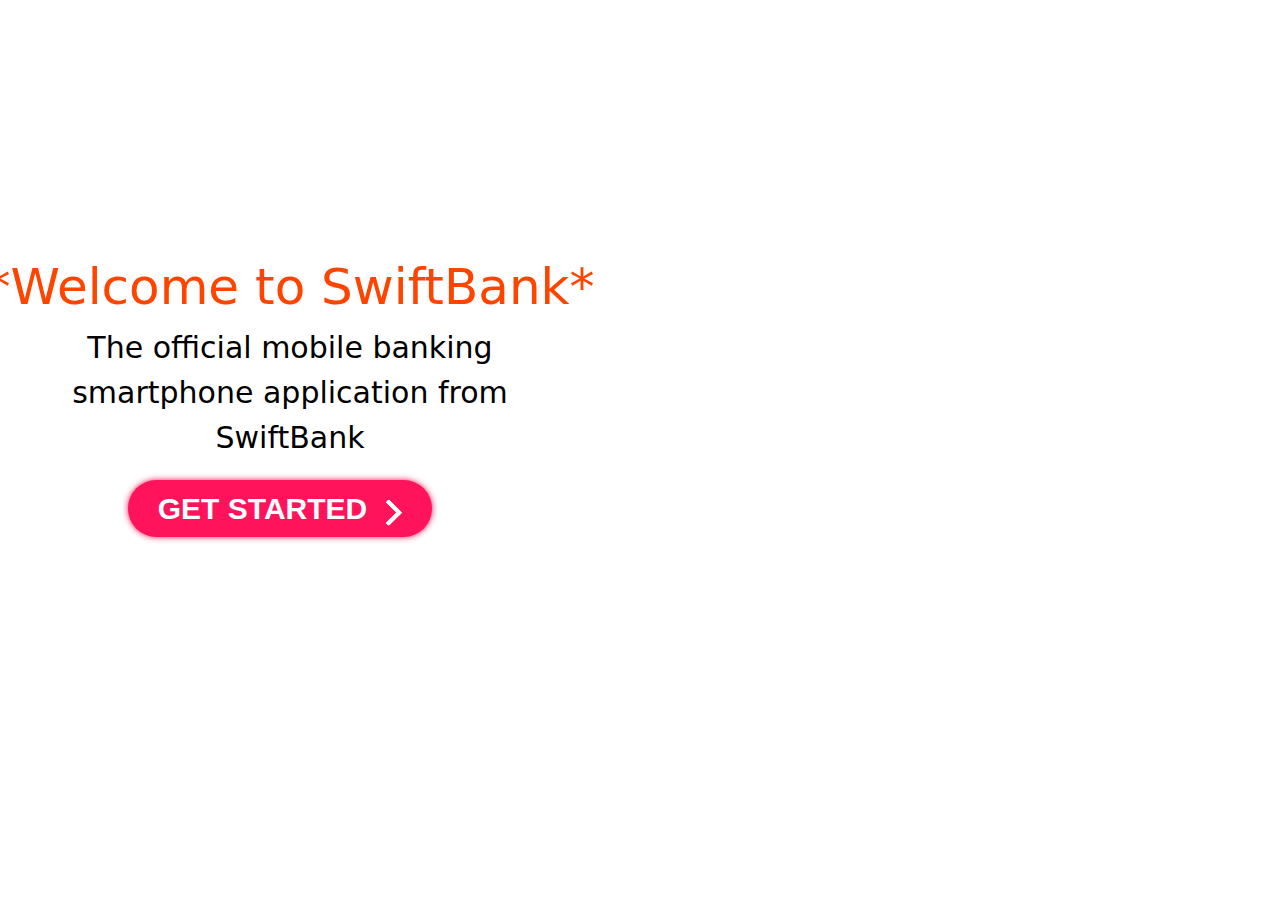
<file: index.html>
<!DOCTYPE html>
<html lang="en">

<head>
    <meta charset="UTF-8">
    <meta name="viewport" content="width=device-width, initial-scale=1.0">
    <title>Document</title>
    <link rel="stylesheet" href="style.css">
    <link rel="stylesheet" href="bootstrap-5.3.2-dist/css/bootstrap.css">
</head>

<body>
    <div class="main">
        <div class="wel">*Welcome to SwiftBank*
            <p>
                The official mobile banking <br> smartphone application from <br> SwiftBank
            </p>
        </div>

        <div class="btn-conteiner">
            <a class="btn-content" href="home.html">
                <span class="btn-title">GET STARTED</span>
                <span class="icon-arrow">
                    <svg width="66px" height="43px" viewBox="0 0 66 43" version="1.1" xmlns="http://www.w3.org/2000/svg"
                        xmlns:xlink="http://www.w3.org/1999/xlink">
                        <g id="arrow" stroke="none" stroke-width="1" fill="none" fill-rule="evenodd">
                            <path id="arrow-icon-one"
                                d="M40.1543933,3.89485454 L43.9763149,0.139296592 C44.1708311,-0.0518420739 44.4826329,-0.0518571125 44.6771675,0.139262789 L65.6916134,20.7848311 C66.0855801,21.1718824 66.0911863,21.8050225 65.704135,22.1989893 C65.7000188,22.2031791 65.6958657,22.2073326 65.6916762,22.2114492 L44.677098,42.8607841 C44.4825957,43.0519059 44.1708242,43.0519358 43.9762853,42.8608513 L40.1545186,39.1069479 C39.9575152,38.9134427 39.9546793,38.5968729 40.1481845,38.3998695 C40.1502893,38.3977268 40.1524132,38.395603 40.1545562,38.3934985 L56.9937789,21.8567812 C57.1908028,21.6632968 57.193672,21.3467273 57.0001876,21.1497035 C56.9980647,21.1475418 56.9959223,21.1453995 56.9937605,21.1432767 L40.1545208,4.60825197 C39.9574869,4.41477773 39.9546013,4.09820839 40.1480756,3.90117456 C40.1501626,3.89904911 40.1522686,3.89694235 40.1543933,3.89485454 Z"
                                fill="#FFFFFF"></path>
                            <path id="arrow-icon-two"
                                d="M20.1543933,3.89485454 L23.9763149,0.139296592 C24.1708311,-0.0518420739 24.4826329,-0.0518571125 24.6771675,0.139262789 L45.6916134,20.7848311 C46.0855801,21.1718824 46.0911863,21.8050225 45.704135,22.1989893 C45.7000188,22.2031791 45.6958657,22.2073326 45.6916762,22.2114492 L24.677098,42.8607841 C24.4825957,43.0519059 24.1708242,43.0519358 23.9762853,42.8608513 L20.1545186,39.1069479 C19.9575152,38.9134427 19.9546793,38.5968729 20.1481845,38.3998695 C20.1502893,38.3977268 20.1524132,38.395603 20.1545562,38.3934985 L36.9937789,21.8567812 C37.1908028,21.6632968 37.193672,21.3467273 37.0001876,21.1497035 C36.9980647,21.1475418 36.9959223,21.1453995 36.9937605,21.1432767 L20.1545208,4.60825197 C19.9574869,4.41477773 19.9546013,4.09820839 20.1480756,3.90117456 C20.1501626,3.89904911 20.1522686,3.89694235 20.1543933,3.89485454 Z"
                                fill="#FFFFFF"></path>
                            <path id="arrow-icon-three"
                                d="M0.154393339,3.89485454 L3.97631488,0.139296592 C4.17083111,-0.0518420739 4.48263286,-0.0518571125 4.67716753,0.139262789 L25.6916134,20.7848311 C26.0855801,21.1718824 26.0911863,21.8050225 25.704135,22.1989893 C25.7000188,22.2031791 25.6958657,22.2073326 25.6916762,22.2114492 L4.67709797,42.8607841 C4.48259567,43.0519059 4.17082418,43.0519358 3.97628526,42.8608513 L0.154518591,39.1069479 C-0.0424848215,38.9134427 -0.0453206733,38.5968729 0.148184538,38.3998695 C0.150289256,38.3977268 0.152413239,38.395603 0.154556228,38.3934985 L16.9937789,21.8567812 C17.1908028,21.6632968 17.193672,21.3467273 17.0001876,21.1497035 C16.9980647,21.1475418 16.9959223,21.1453995 16.9937605,21.1432767 L0.15452076,4.60825197 C-0.0425130651,4.41477773 -0.0453986756,4.09820839 0.148075568,3.90117456 C0.150162624,3.89904911 0.152268631,3.89694235 0.154393339,3.89485454 Z"
                                fill="#FFFFFF"></path>
                        </g>
                    </svg>
                </span>
            </a>
        </div>
    </div>
</body>

</html>
</file>
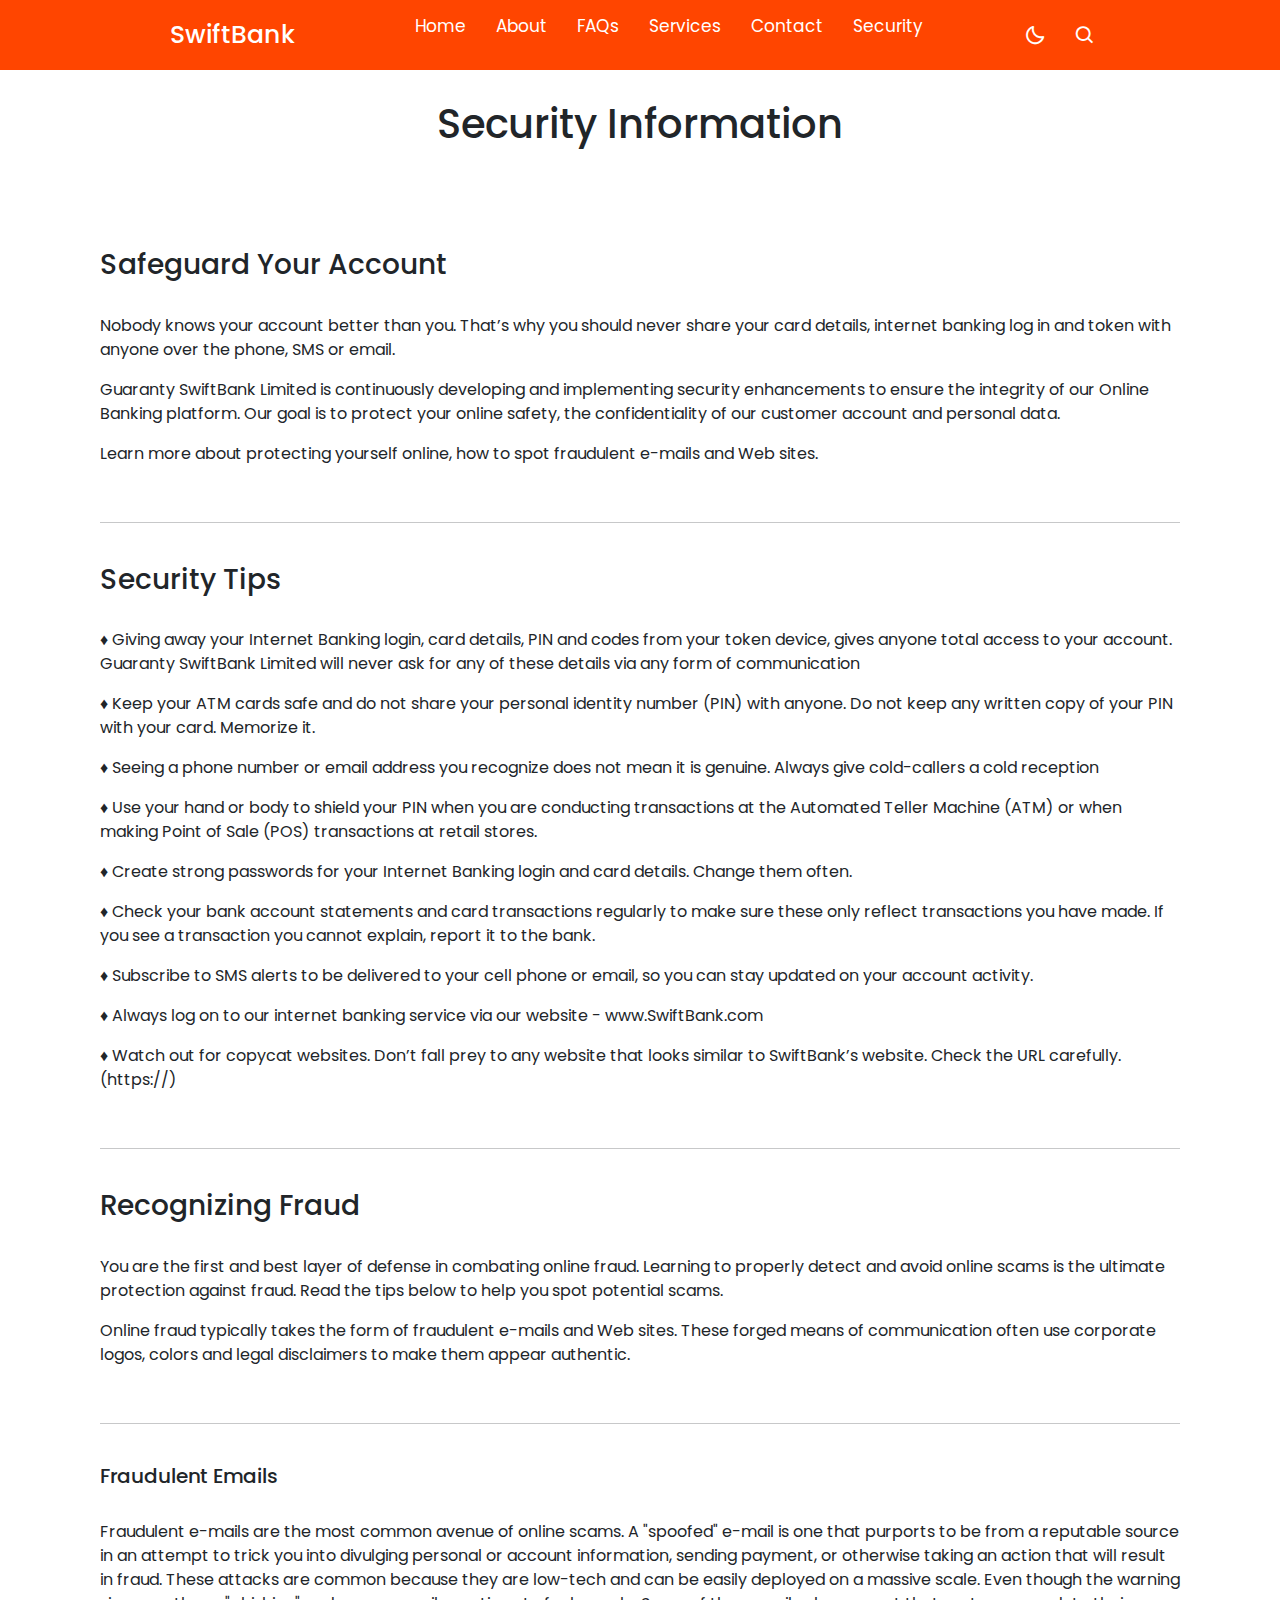
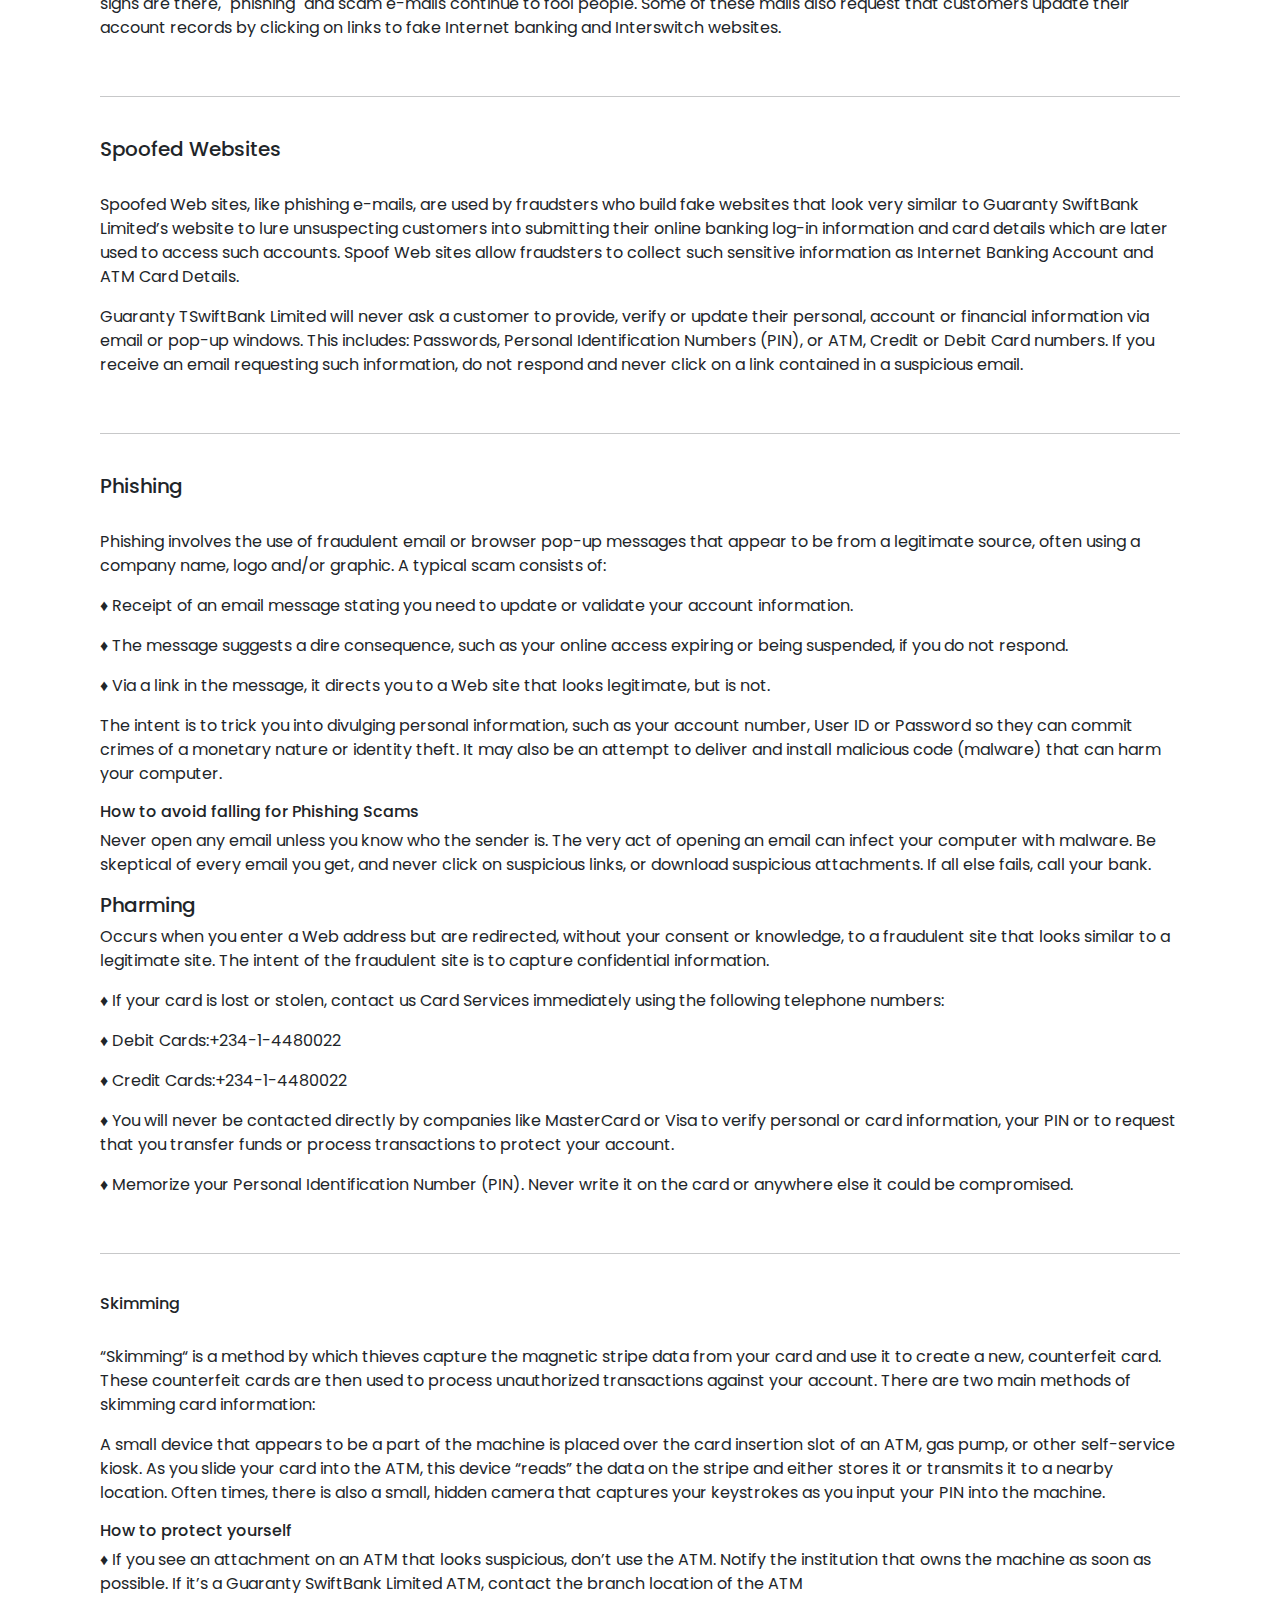
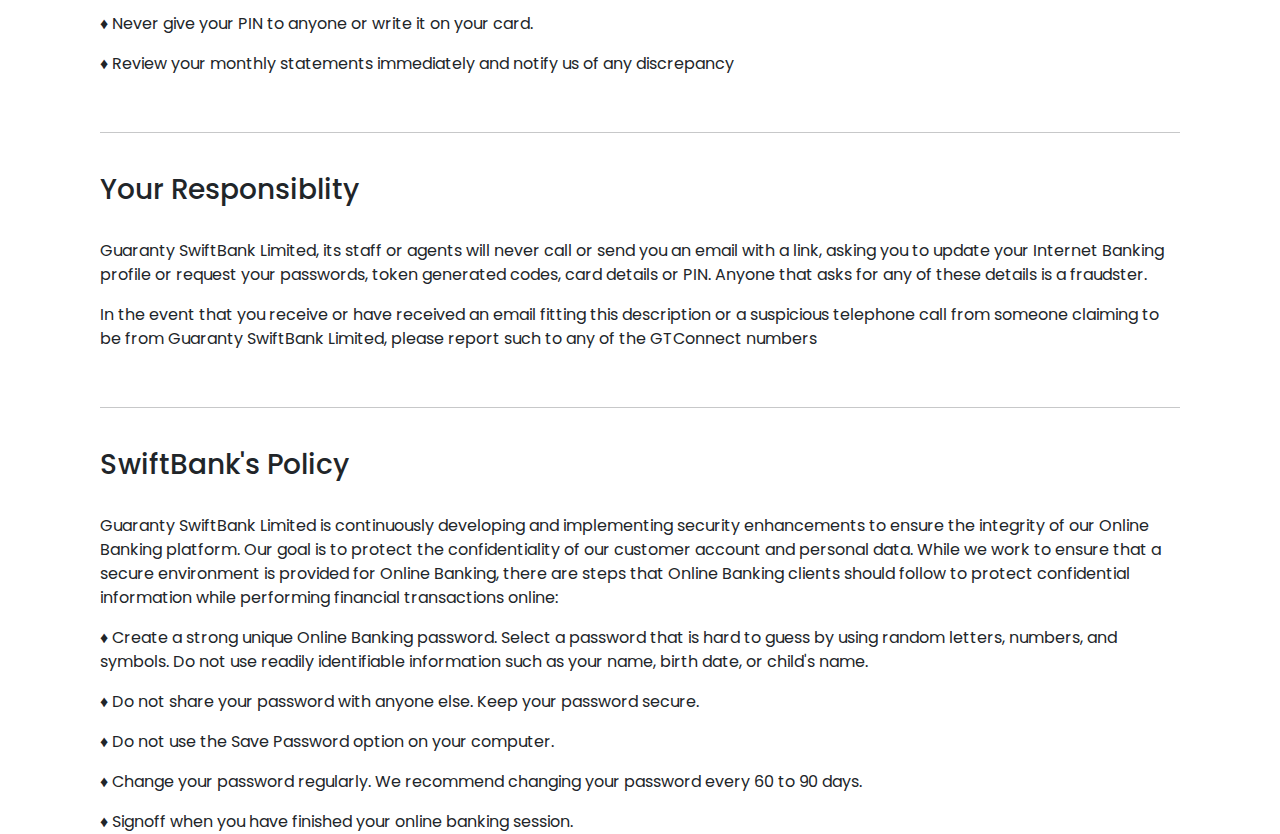
<file: security.html>
<!DOCTYPE html>
<html lang="en">
<head>
    <meta charset="UTF-8">
    <meta name="viewport" content="width=device-width, initial-scale=1.0">
    <title>Document</title>
    <link rel="stylesheet" href="security.css">
    <link href='https://unpkg.com/boxicons@2.1.1/css/boxicons.min.css' rel='stylesheet'>
    <link rel="stylesheet" href="bootstrap-5.3.2-dist/css/bootstrap.css">
    <link rel="stylesheet" href="bootstrap-5.3.2-dist/js/bootstrap.js">
    <link href="https://cdn.jsdelivr.net/npm/bootstrap@5.3.2/dist/css/bootstrap.min.css" rel="stylesheet"
        integrity="sha384-T3c6CoIi6uLrA9TneNEoa7RxnatzjcDSCmG1MXxSR1GAsXEV/Dwwykc2MPK8M2HN" crossorigin="anonymous">
</head>
<body>
    <nav>
        <div class="nav-bar">
            <i class='bx bx-menu sidebarOpen'></i>
            <span class="logo navLogo"><a href="#">SwiftBank</a></span>

            <div class="menu">
                <div class="logo-toggle">
                    <span class="logo"><a href="#">SwiftBank</a></span>
                    <i class='bx bx-x siderbarClose'></i>
                </div>

                <ul class="nav-links">
                    <li><a href="home.html">Home</a></li>
                    <li><a href="about.html">About</a></li>
                    <li><a href="#">FAQs</a></li>
                    <li><a href="#">Services</a></li>
                    <li><a href="#">Contact</a></li>
                    <li><a href="security.html">Security</a></li>
                </ul>
            </div>

            <div class="darkLight-searchBox">
                <div class="dark-light">
                    <i class='bx bx-moon moon'></i>
                    <i class='bx bx-sun sun'></i>
                </div>

                <div class="searchBox">
                    <div class="searchToggle">
                        <i class='bx bx-x cancel'></i>
                        <i class='bx bx-search search'></i>
                    </div>

                    <div class="search-field">
                        <input type="text" placeholder="Search...">
                        <i class='bx bx-search'></i>
                    </div>
                </div>
            </div>
        </div>

    </nav>

    <!-- <img class="secure" src="images/pexels-cup-of-couple-6634170.jpg" alt=""> -->
    <h1 class="sec">
        Security Information
    </h1>
    <div class="main">
        <div>
            <h3>
                Safeguard Your Account
            </h3><br>
            <p>
                Nobody knows your account better than you. That’s why you should never share your card details, internet banking log in and token with anyone over the phone, SMS or email.
            </p>
            <p>
                Guaranty SwiftBank Limited is continuously developing and implementing security enhancements to ensure the integrity of our Online Banking platform. Our goal is to protect your online safety, the confidentiality of our customer account and personal data.
            </p>
            <p>
                Learn more about protecting yourself online, how to spot fraudulent e-mails and Web sites.
            </p><br>
        </div><hr><br>

        <div>
            <h3>
                Security Tips
            </h3><br
            <p>
                ♦ Giving away your Internet Banking login, card details, PIN and codes from your token device, gives anyone total access to your account. Guaranty SwiftBank Limited will never ask for any of these details via any form of communication
            </p>
            <p>
                ♦ Keep your ATM cards safe and do not share your personal identity number (PIN) with anyone. Do not keep any written copy of your PIN with your card. Memorize it.
            </p>
            <p>
                ♦ Seeing a phone number or email address you recognize does not mean it is genuine. Always give cold-callers a cold reception
            </p>
            <p>
                ♦ Use your hand or body to shield your PIN when you are conducting transactions at the Automated Teller Machine (ATM) or when making Point of Sale (POS) transactions at retail stores.
            </p>
            <p>
                ♦ Create strong passwords for your Internet Banking login and card details. Change them often.
            </p>
            <p>
                ♦ Check your bank account statements and card transactions regularly to make sure these only reflect transactions you have made. If you see a transaction you cannot explain, report it to the bank.
            </p>
            <p>
                ♦ Subscribe to SMS alerts to be delivered to your cell phone or email, so you can stay updated on your account activity.
            </p>
            <p>
                ♦ Always log on to our internet banking service via our website - www.SwiftBank.com
            </p>
            <p>
                ♦ Watch out for copycat websites. Don’t fall prey to any website that looks similar to SwiftBank’s website. Check the URL carefully. (https://)
            </p><br>
        </div><hr><br>

        <div>
            <h3>
                Recognizing Fraud
            </h3><br>
            <p>
                You are the first and best layer of defense in combating online fraud. Learning to properly detect and avoid online scams is the ultimate protection against fraud. Read the tips below to help you spot potential scams.
            </p>
            <p>
                Online fraud typically takes the form of fraudulent e-mails and Web sites. These forged means of communication often use corporate logos, colors and legal disclaimers to make them appear authentic.
            </p><br>
        </div><hr><br>

        <div>
            <h5>
                Fraudulent Emails
            </h5><br>
            <p>
                Fraudulent e-mails are the most common avenue of online scams. A "spoofed" e-mail is one that purports to be from a reputable source in an attempt to trick you into divulging personal or account information, sending payment, or otherwise taking an action that will result in fraud. These attacks are common because they are low-tech and can be easily deployed on a massive scale. Even though the warning signs are there, "phishing" and scam e-mails continue to fool people. Some of these mails also request that customers update their account records by clicking on links to fake Internet banking and Interswitch websites.
            </p><br>
        </div><hr><br>

        <div>
            <h5>
                Spoofed Websites
            </h5><br>
            <p>
                Spoofed Web sites, like phishing e-mails, are used by fraudsters who build fake websites that look very similar to Guaranty SwiftBank Limited’s website to lure unsuspecting customers into submitting their online banking log-in information and card details which are later used to access such accounts. Spoof Web sites allow fraudsters to collect such sensitive information as Internet Banking Account and ATM Card Details.
            </p>
            <p>
                Guaranty TSwiftBank Limited will never ask a customer to provide, verify or update their personal, account or financial information via email or pop-up windows. This includes: Passwords, Personal Identification Numbers (PIN), or ATM, Credit or Debit Card numbers. If you receive an email requesting such information, do not respond and never click on a link contained in a suspicious email.
            </p><br>
        </div><hr><br>

        <div>
            <h5>
                Phishing
            </h5><br>
            <p>
                Phishing involves the use of fraudulent email or browser pop-up messages that appear to be from a legitimate source, often using a company name, logo and/or graphic. A typical scam consists of:
            </p>
            <p>
                ♦ Receipt of an email message stating you need to update or validate your account information.
            </p>
            <p>
                ♦ The message suggests a dire consequence, such as your online access expiring or being suspended, if you do not respond.
            </p>
            <p>
                ♦ Via a link in the message, it directs you to a Web site that looks legitimate, but is not.
            </p>
            <p>
                The intent is to trick you into divulging personal information, such as your account number, User ID or Password so they can commit crimes of a monetary nature or identity theft. It may also be an attempt to deliver and install malicious code (malware) that can harm your computer.
            </p>
            <h6>
                How to avoid falling for Phishing Scams
            </h6>
            <p>
                Never open any email unless you know who the sender is. The very act of opening an email can infect your computer with malware. Be skeptical of every email you get, and never click on suspicious links, or download suspicious attachments. If all else fails, call your bank.
            </p>
            <h5>
                Pharming
            </h5>
            <p>
                Occurs when you enter a Web address but are redirected, without your consent or knowledge, to a fraudulent site that looks similar to a legitimate site. The intent of the fraudulent site is to capture confidential information.
            </p>
            <p>
                ♦ If your card is lost or stolen, contact us Card Services immediately using the following telephone numbers:
            </p>
            <p>
                ♦ Debit Cards:+234-1-4480022
            </p>
            <p>
                ♦ Credit Cards:+234-1-4480022
            </p>
            <p>
                ♦ You will never be contacted directly by companies like MasterCard or Visa to verify personal or card information, your PIN or to request that you transfer funds or process transactions to protect your account.
            </p>
            <p>
                ♦ Memorize your Personal Identification Number (PIN). Never write it on the card or anywhere else it could be compromised.
            </p><br>
        </div><hr><br>

        <div>
            <h6>
                Skimming
            </h6><br>
            <p>
                “Skimming“ is a method by which thieves capture the magnetic stripe data from your card and use it to create a new, counterfeit card. These counterfeit cards are then used to process unauthorized transactions against your account. There are two main methods of skimming card information:
            </p>
            <p>
                A small device that appears to be a part of the machine is placed over the card insertion slot of an ATM, gas pump, or other self-service kiosk. As you slide your card into the ATM, this device “reads” the data on the stripe and either stores it or transmits it to a nearby location. Often times, there is also a small, hidden camera that captures your keystrokes as you input your PIN into the machine.
            </p>
            <h6>
                How to protect yourself
            </h6>
            <p>
                ♦ If you see an attachment on an ATM that looks suspicious, don’t use the ATM. Notify the institution that owns the machine as soon as possible. If it’s a Guaranty SwiftBank Limited ATM, contact the branch location of the ATM
            </p>
            <p>
                ♦ Never give your PIN to anyone or write it on your card.
            </p>
            <p>
                ♦ Review your monthly statements immediately and notify us of any discrepancy
            </p><br>
        </div><hr><br>

        <div>
            <h3>
                Your Responsiblity
            </h3><br>
            <p>
                Guaranty SwiftBank Limited, its staff or agents will never call or send you an email with a link, asking you to update your Internet Banking profile or request your passwords, token generated codes, card details or PIN. Anyone that asks for any of these details is a fraudster.
            </p>
            <p>
                In the event that you receive or have received an email fitting this description or a suspicious telephone call from someone claiming to be from Guaranty SwiftBank Limited, please report such to any of the GTConnect numbers
            </p><br>
        </div><hr><br>

        <div>
            <h3>
                SwiftBank's Policy
            </h3><br>
            <p>
                Guaranty SwiftBank Limited is continuously developing and implementing security enhancements to ensure the integrity of our Online Banking platform. Our goal is to protect the confidentiality of our customer account and personal data. While we work to ensure that a secure environment is provided for Online Banking, there are steps that Online Banking clients should follow to protect confidential information while performing financial transactions online:
            </p>
            <p>
                ♦ Create a strong unique Online Banking password. Select a password that is hard to guess by using random letters, numbers, and symbols. Do not use readily identifiable information such as your name, birth date, or child's name.
            </p>
            <p>
                ♦ Do not share your password with anyone else. Keep your password secure.
            </p>
            <p>
                ♦ Do not use the Save Password option on your computer.
            </p>
            <p>
                ♦ Change your password regularly. We recommend changing your password every 60 to 90 days.
            </p>
            <p>
                ♦ Signoff when you have finished your online banking session.
            </p>
        </div>
    </div>


    <script>

        const body = document.querySelector("body"),
            nav = document.querySelector("nav"),
            modeToggle = document.querySelector(".dark-light"),
            searchToggle = document.querySelector(".searchToggle"),
            sidebarOpen = document.querySelector(".sidebarOpen"),
            siderbarClose = document.querySelector(".siderbarClose");

        let getMode = localStorage.getItem("mode");
        if (getMode && getMode === "dark-mode") {
            body.classList.add("dark");
        }

        // js code to toggle dark and light mode
        modeToggle.addEventListener("click", () => {
            modeToggle.classList.toggle("active");
            body.classList.toggle("dark");

            // js code to keep user selected mode even page refresh or file reopen
            if (!body.classList.contains("dark")) {
                localStorage.setItem("mode", "light-mode");
            } else {
                localStorage.setItem("mode", "dark-mode");
            }
        });

        // js code to toggle search box
        searchToggle.addEventListener("click", () => {
            searchToggle.classList.toggle("active");
        });


        //   js code to toggle sidebar
        sidebarOpen.addEventListener("click", () => {
            nav.classList.add("active");
        });

        body.addEventListener("click", e => {
            let clickedElm = e.target;

            if (!clickedElm.classList.contains("sidebarOpen") && !clickedElm.classList.contains("menu")) {
                nav.classList.remove("active");
            }
        });
    </script>
</body>
</html>
</file>
<file: style.css>
* {
    padding: 0;
    margin: 0;
    box-sizing: border-box;
}

body {
    
}


/* .main {
    background-color: rgba(0, 0, 139, 0.322);
    height: 100vh;
} */

.wel {
    font-size: 50px;
    margin-left: -700px;
    color: rgb(255, 68, 0);
    padding-top: 250px;
    text-align: center;
}

.wel>p {
    font-size: 30px;
    color: black;
}

.pics {
    margin-left: 700px;
    margin-top: -300px;
}

.btn-conteiner {
    margin-left: -720px;
    margin-top: 20px;
    display: flex;
    justify-content: center;
    --color-text: #ffffff;
    --color-background: #ff135a;
    --color-outline: #ff145b80;
    --color-shadow: #00000080;
}

.btn-content {
    display: flex;
    align-items: center;
    padding: 5px 30px;
    text-decoration: none;
    font-family: 'Poppins', sans-serif;
    font-weight: 600;
    font-size: 30px;
    color: var(--color-text);
    background: var(--color-background);
    transition: 1s;
    border-radius: 100px;
    box-shadow: 0 0 0.2em 0 var(--color-background);
}

.btn-content:hover,
.btn-content:focus {
    transition: 0.5s;
    -webkit-animation: btn-content 1s;
    animation: btn-content 1s;
    outline: 0.1em solid transparent;
    outline-offset: 0.2em;
    box-shadow: 0 0 0.4em 0 var(--color-background);
}

.btn-content .icon-arrow {
    transition: 0.5s;
    margin-right: 0px;
    transform: scale(0.6);
}

.btn-content:hover .icon-arrow {
    transition: 0.5s;
    margin-right: 25px;
}

.icon-arrow {
    width: 20px;
    margin-left: 15px;
    position: relative;
    top: 6%;
}

/* SVG */
#arrow-icon-one {
    transition: 0.4s;
    transform: translateX(-60%);
}

#arrow-icon-two {
    transition: 0.5s;
    transform: translateX(-30%);
}

.btn-content:hover #arrow-icon-three {
    animation: color_anim 1s infinite 0.2s;
}

.btn-content:hover #arrow-icon-one {
    transform: translateX(0%);
    animation: color_anim 1s infinite 0.6s;
}

.btn-content:hover #arrow-icon-two {
    transform: translateX(0%);
    animation: color_anim 1s infinite 0.4s;
}

/* SVG animations */
@keyframes color_anim {
    0% {
        fill: white;
    }

    50% {
        fill: var(--color-background);
    }

    100% {
        fill: white;
    }
}

/* Button animations */
@-webkit-keyframes btn-content {
    0% {
        outline: 0.2em solid var(--color-background);
        outline-offset: 0;
    }
}

@keyframes btn-content {
    0% {
        outline: 0.2em solid var(--color-background);
        outline-offset: 0;
    }
}
</file>
<file: security.css>
@import url('https://fonts.googleapis.com/css2?family=Poppins:wght@300;400;500;600&display=swap');

*{
    padding: 0;
    margin: 0;
    box-sizing: border-box;
    font-family: 'Poppins', sans-serif;
    transition: all 0.4s ease;;
}

.secure{
    background-repeat: no-repeat;
    background-size: cover;
}

.sec{
    padding-top: 100px;
    text-align: center;
}

.main{
    margin: 100px;
}

.p{
    font-size: bold
}


/* ===== Colours ===== */
:root{
    --body-color: #f7eae4;
    --nav-color: orangered;
    --side-nav: #010718;
    --text-color: #FFF;
    --search-bar: #F2F2F2;
    --search-text: #010718;
}

body{
    height: 100vh;
    background-color: var(--body-color);
}

body.dark{
    --body-color: #18191A;
    --nav-color: #242526;
    --side-nav: orangered;
    --text-color: #CCC;
    --search-bar: #242526;
}

nav{
    position: fixed;
    top: 0;
    left: 0;
    height: 70px;
    width: 100%;
    background-color: var(--nav-color);
    z-index: 100;
}

body.dark nav{
    border: 1px solid #393838;

}

nav .nav-bar{
    position: relative;
    height: 100%;
    max-width: 1000px;
    width: 100%;
    background-color: var(--nav-color);
    margin: 0 auto;
    padding: 0 30px;
    display: flex;
    align-items: center;
    justify-content: space-between;
}

nav .nav-bar .sidebarOpen{
    color: var(--text-color);
    font-size: 25px;
    padding: 5px;
    cursor: pointer;
    display: none;
}

nav .nav-bar .logo a{
    font-size: 25px;
    font-weight: 500;
    color: var(--text-color);
    text-decoration: none;
}

.menu .logo-toggle{
    display: none;
}

.nav-bar .nav-links{
    display: flex;
    align-items: center;
}

.nav-bar .nav-links li{
    margin: 0 5px;
    list-style: none;
}

.nav-links li a{
    position: relative;
    font-size: 17px;
    font-weight: 400;
    color: var(--text-color);
    text-decoration: none;
    padding: 10px;
}

.nav-links li a::before{
    content: '';
    position: absolute;
    left: 50%;
    bottom: 0;
    transform: translateX(-50%);
    height: 6px;
    width: 6px;
    border-radius: 50%;
    background-color: var(--text-color);
    opacity: 0;
    transition: all 0.3s ease;
}

.nav-links li:hover a::before{
    opacity: 1;
}

.nav-bar .darkLight-searchBox{
    display: flex;
    align-items: center;
}

.darkLight-searchBox .dark-light,
.darkLight-searchBox .searchToggle{
    height: 40px;
    width: 40px;
    display: flex;
    align-items: center;
    justify-content: center;
    margin: 0 5px;
}

.dark-light i,
.searchToggle i{
    position: absolute;
    color: var(--text-color);
    font-size: 22px;
    cursor: pointer;
    transition: all 0.3s ease;
}

.dark-light i.sun{
    opacity: 0;
    pointer-events: none;
}

.dark-light.active i.sun{
    opacity: 1;
    pointer-events: auto;
}

.dark-light.active i.moon{
    opacity: 0;
    pointer-events: none;
}

.searchToggle i.cancel{
    opacity: 0;
    pointer-events: none;
}

.searchToggle.active i.cancel{
    opacity: 1;
    pointer-events: auto;
}

.searchToggle.active i.search{
    opacity: 0;
    pointer-events: none;
}

.searchBox{
    position: relative;
}

.searchBox .search-field{
    position: absolute;
    bottom: -85px;
    right: 5px;
    height: 50px;
    width: 300px;
    display: flex;
    align-items: center;
    background-color: var(--nav-color);
    padding: 3px;
    border-radius: 6px;
    box-shadow: 0 5px 5px rgba(0, 0, 0, 0.1);
    opacity: 0;
    pointer-events: none;
    transition: all 0.3s ease;
}

.searchToggle.active ~ .search-field{
    bottom: -74px;
    opacity: 1;
    pointer-events: auto;
}

.search-field::before{
    content: '';
    position: absolute;
    right: 14px;
    top: -4px;
    height: 12px;
    width: 12px;
    background-color: var(--nav-color);
    transform: rotate(-45deg);
    z-index: -1;
}

.search-field input{
    height: 100%;
    width: 100%;
    padding: 0 45px 0 15px;
    outline: none;
    border: none;
    border-radius: 4px;
    font-size: 14px;
    font-weight: 400;
    color: var(--search-text);
    background-color: var(--search-bar);
}

body.dark .search-field input{
    color: var(--text-color);
}

.search-field i{
    position: absolute;
    color: var(--nav-color);
    right: 15px;
    font-size: 22px;
    cursor: pointer;
}

body.dark .search-field i{
    color: var(--text-color);
}

@media (max-width: 790px) {
    nav .nav-bar .sidebarOpen{
        display: block;
    }

    .menu{
        position: fixed;
        height: 100%;
        width: 320px;
        left: -100%;
        top: 0;
        padding: 20px;
        background-color: var(--side-nav);
        z-index: 100;
        transition: all 0.4s ease;
    }

    nav.active .menu{
        left: -0%;
    }

    nav.active .nav-bar .navLogo a{
        opacity: 0;
        transition: all 0.3s ease;
    }

    .menu .logo-toggle{
        display: block;
        width: 100%;
        display: flex;
        align-items: center;
        justify-content: space-between;
    }

    .logo-toggle .siderbarClose{
        color: var(--text-color);
        font-size: 24px;
        cursor: pointer;
    }

    .nav-bar .nav-links{
        flex-direction: column;
        padding-top: 30px;
    }

    .nav-links li a{
        display: block;
        margin-top: 20px;
    }
}
</file>
